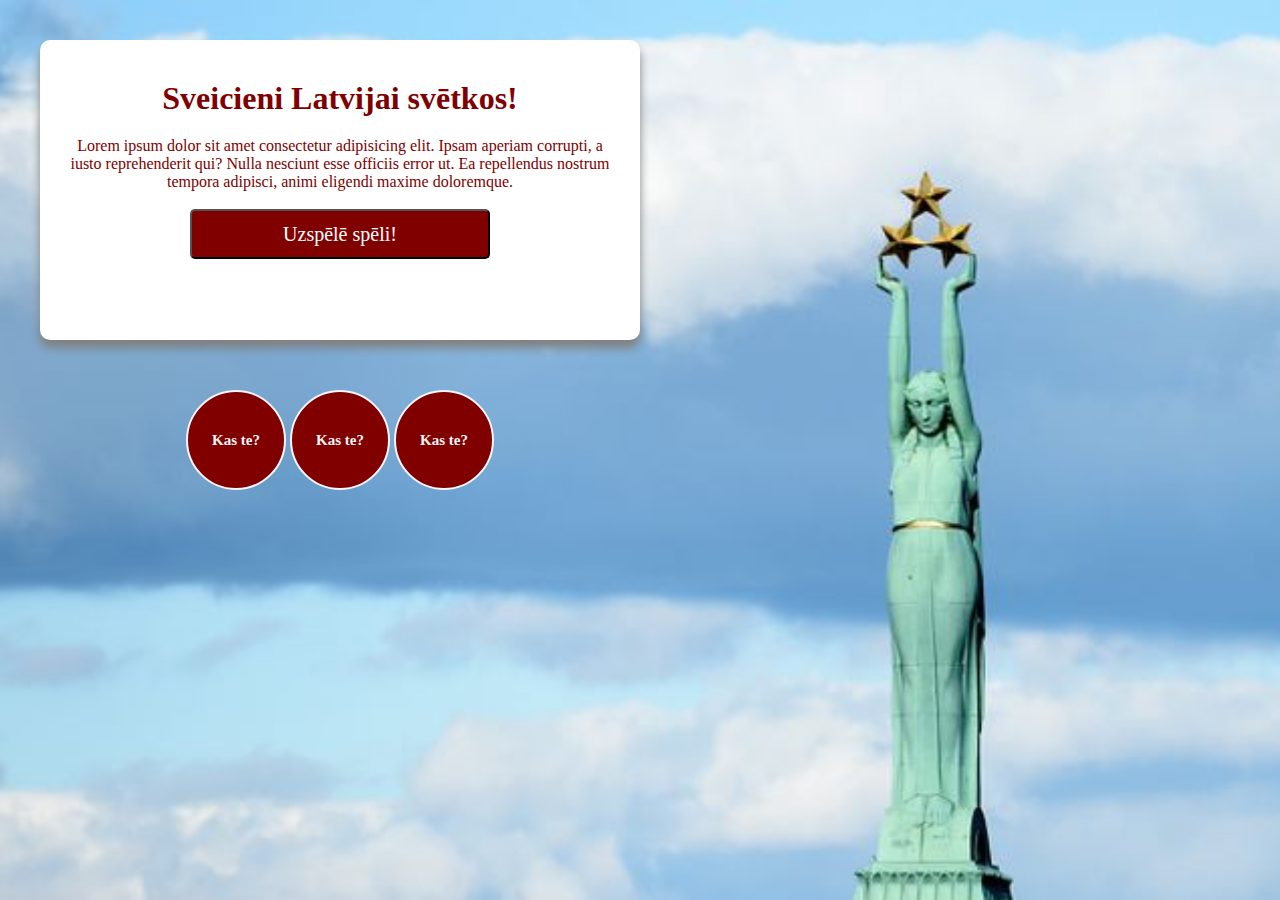
<file: index.html>
<!DOCTYPE html>
<html lang="en">
<head>
    <meta charset="UTF-8">
    <meta http-equiv="X-UA-Compatible" content="IE=edge">
    <meta name="viewport" content="width=device-width, initial-scale=1.0">
    <title>Es mīlu Latviju</title>
    <link rel="stylesheet" href="style.css">
</head>
<body>

<div id="wrapper">

        <div id="box">
            <h1>Sveicieni Latvijai svētkos!</h1>
            <p>Lorem ipsum dolor sit amet consectetur adipisicing elit. Ipsam aperiam corrupti, 
                a iusto reprehenderit qui? Nulla nesciunt 
                esse officiis error ut. Ea repellendus nostrum tempora adipisci, 
                animi eligendi maxime doloremque.</p><br>
            <button id="btn" onclick="location.href='spele.html'" type="button">Uzspēlē spēli!</button>
        </div>
        <div id="btnContainer">

            <button class="round" onclick="myFunction()" id="p" type="button">Kas te?
                <div class="container" id="container" style="display:none;">
                    <p class='pOne'>Nacionālā Ziemassvētku eglīšu asociācija (National Christmas Tree Association) 
                        oficiāli atzinusi, ka 1510. gadā Rīgā tika greznota pati pirmā Ziemassvētku eglīte.</p>
                    <div id="pointer"></div>
                </div>
            </button>

            <button class="round" onclick="myFunctionTwo()" id="p" type="button">Kas te?
                <div class="containerTwo" id="containerTwo" style="display:none;">
                    <p class='pTwo'>Siguldā atrodas vienīgā bobsleja trase visā Austrumeiropā. Trase uzbūvēta 1986. gadā, tās garums ir 1200 + 220 m un tā sastāv no 16 virāžām. Trasē tiek rīkotas bobsleja, kamaniņu un skeletona sacensības. 
                        Sākotnēji trasē nevarēja braukt bobsleja četrinieki, jo vajadzēja plašākas virāžas.</p>
                    <div id="pointer"></div>
                </div>
            </button>

            <button class="round" onclick="myFunctionThree()" id="p" type="button">Kas te?
                <div class="containerThree" id="containerThree" style="display:none;">
                    <p class='pThree'>Aptuveni pusi Latvijas teritorijas klāj meži. 1935. gadā Latviju klāja 1,747 miljoni hektāri meža, bet 2015. gadā mežu platība jau 
                        bija sasniegusi 3,356 miljoni hektārus. Tātad meža platība ir pieaugusi apmēram divas reizes.</p>
                    <div id="pointer"></div>
                </div>
            </button>
        </div>
</div>
        
<script src="app.js"></script>

</body>
</html>
</file>
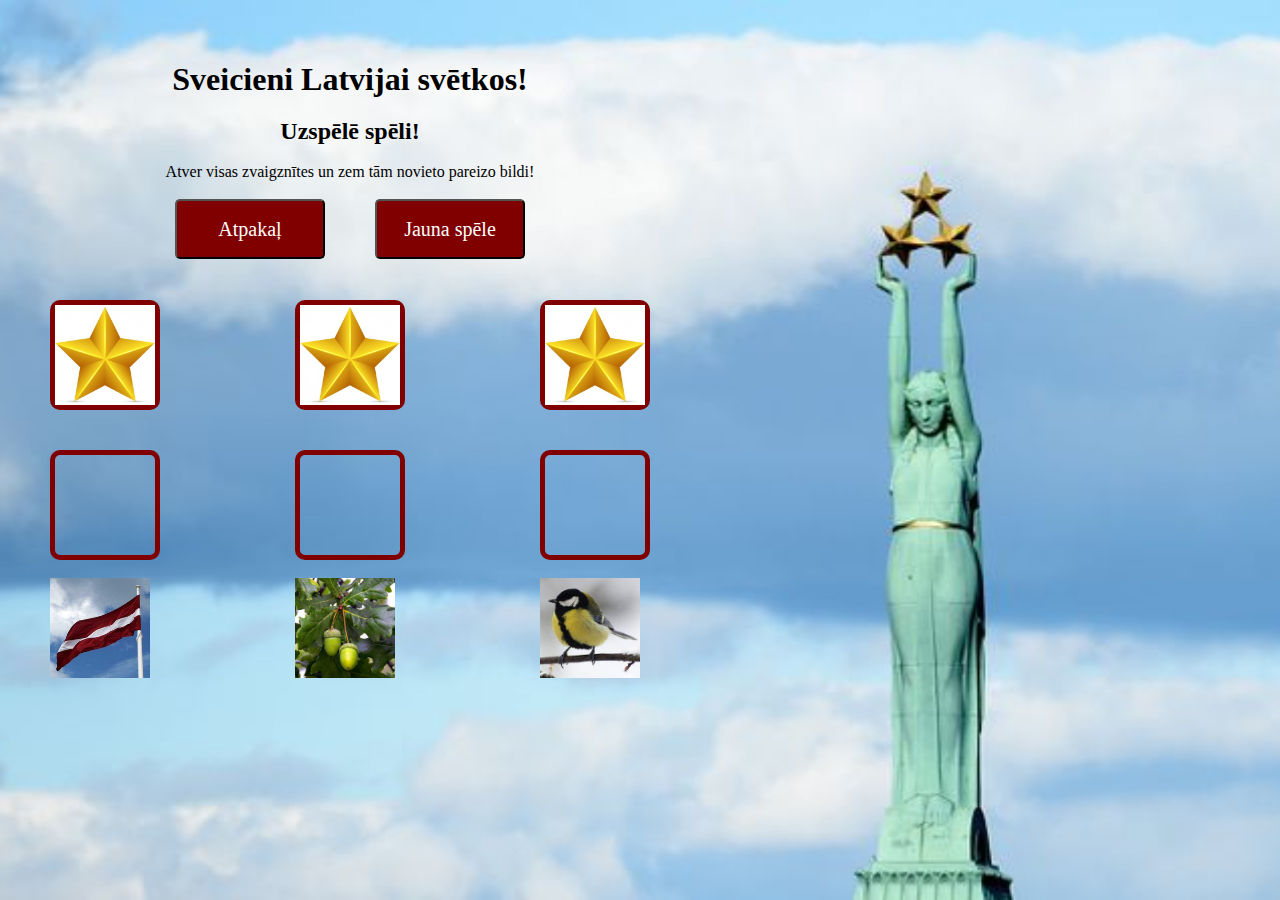
<file: spele.html>
<!DOCTYPE html>
<html lang="en">
<head>
    <meta charset="UTF-8">
    <meta http-equiv="X-UA-Compatible" content="IE=edge">
    <meta name="viewport" content="width=device-width, initial-scale=1.0">
    <title>Es mīlu Latviju</title>
    <link rel="stylesheet" href="style.css">

</head>
<body>

<div class="header">
        <h1>Sveicieni Latvijai svētkos!</h1>
        <h2>Uzspēlē spēli!</h2><br>
        <p>Atver visas zvaigznītes un zem tām novieto pareizo bildi!</p><br>
    <div class="btnBox">
        <button class="btnBack" onclick="location.href='index.html'" type="button">Atpakaļ</button>
        <button class="btnBack" type="button" value="Reset" id="reset" onclick="reset1();">Jauna spēle</button>
    </div>
</div>
    
<div class="allCards">
    <div class='flip-card'>
        <div class="flip-card-inner" id='card'>
            <div class="flip-card-front">
                <img src="images/star.jpg"  width="100px" height="auto">
            </div>
            <div class="flip-card-back">
                <img src="images/card1.jpg"  width="100px" height="100px" id="facesOne">
            </div>
        </div>
    </div>

    <div class='flip-card'>
        <div class="flip-card-inner" id='cardTwo'>
            <div class="flip-card-front">
                <img src="images/star.jpg"  width="100px" height="auto">
            </div>
            <div class="flip-card-back">
                <img src="images/card3.jpg"  width="100px" height="100px" id="facesTwo">
            </div>
        </div>
    </div>

    <div class='flip-card'>
        <div class="flip-card-inner" id='cardThree'>
            <div class="flip-card-front">
                <img src="images/star.jpg"  width="100px" height="auto">
            </div>
            <div class="flip-card-back">
                <img src="images/card2.jpg"  width="100px" height="100px">
            </div>
        </div>
    </div>
</div>   

<div class="wrapperboxes" id="game1">
    <div>
        <div id="div1" ondrop="drop(event)" ondragover="allowDrop(event)"></div><br>
        <img src="images/card1.jpg"  id="drag2"  draggable="true" ondragstart="drag(event)" width="100px" height="100px">
    </div>

    <div>
        <div id="div2" ondrop="drop(event)" ondragover="allowDrop(event)"></div><br>
        <img src="images/card2.jpg"  id="drag1"  draggable="true" ondragstart="drag(event)" width="100px" height="100px">
    </div>

    <div>
        <div id="div3" ondrop="drop(event)" ondragover="allowDrop(event)"></div><br>
        <img src="images/card3.jpg"  id="drag3"  draggable="true" ondragstart="drag(event)" width="100px" height="100px">
    </div>
</div>


<script src="app.js"></script>

</body>
</html>
</file>
<file: style.css>
* {
    margin: 0;
    padding: 0;
    font-family: Cambria, Cochin, Georgia, Times, 'Times New Roman', serif;
}

/* // background img */

html {
    min-height: 100%;
    background-image: url(milda.jpg);
    background-size: cover;
    background-repeat: no-repeat;
    background-position: center center;
 }

 #wrapper {
    display: flex;
    flex-wrap: wrap;
    max-width: 600px;
    padding: 20px;
    margin: 20px;
}

#box {
    width: 600px;
    height: 300px;
    background-color: white;
    padding: 20px;
    box-sizing: border-box;
    text-align: center;
    border-radius: 10px;
    box-shadow: 0 8px 10px 0px gray ;
    color: maroon;
}

h1 {
    padding-bottom: 20px;
    padding-top: 20px;
}

/* // all button style */

#btn {
    width: 300px;
    height: 50px;
    padding: 10px;
    background-color: maroon;
    border-radius: 5px;
    color: white;
    font-size: 20px;
}

.btnBack {
    width: 150px;
    height: 60px;
    padding: 10px;
    background-color: maroon;
    border-radius: 5px;
    color: white;
    font-size: 20px;
}

#btnContainer {
    width: 600px;
    height: 100px;
    padding-top: 50px;
    text-align: center;
}

.round {
  height: 100px;
  width: 100px;
  border-radius: 50%;
  background-color: maroon;
  border: 2px solid #f5f5f5;
  color:#f5f5f5;
  font-weight: bolder;
  font-size: 15px;
  
}
.round:hover {
    background: #ff5334;
}

#btn:hover {
    background: #ff5334;
}

#btnBack:hover {
    background: #ff5334;
}

/* //first  text box // */

.pOne {
    background-color:white;
    color: maroon;
    padding: 30px;
    box-sizing: border-box;
    border-radius: 10px;
    width:550px; 
    height:150px   
}

.container {
    display: none;
    position: absolute;
    top: 100px;
}

#p {
    position: relative;
}

#pointer {
    border:solid 20px 
    transparent;border-bottom-color:#fff;
    position:absolute;
    margin:-185px 00px 00px 25px;
}

/* //second text box // */

.pTwo {
    background-color:white;
    color: maroon;
    padding: 30px;
    box-sizing: border-box;
    border-radius: 10px;
    width:550px; 
    height:150px 
}

.containerTwo {
    display: none;
    position: absolute;
    top: 100px;
    
}

#p {
    position: relative;
}

#pointer {
    border:solid 20px 
    transparent;border-bottom-color:#fff;
    position:absolute;
    margin:-185px 00px 00px 25px;
}

/* //third text box // */


.pThree {
    background-color:white;
    color: maroon;
    padding: 30px;
    box-sizing: border-box;
    border-radius: 10px;
    width:550px; 
    height:150px 
}

.containerThree {
    display: none;
    position: absolute;
    top: 100px;
    
}

#p {
    position: relative;
}

#pointer {
    border:solid 20px 
    transparent;border-bottom-color:#fff;
    position:absolute;
    margin:-185px 00px 00px 25px;
}

/* // game cards// */

.flip-card {
    background-color: white;
    width: 100px;
    height: 100px;
    border: 5px solid maroon;
    border-radius: 10px;
}

.flip-card-front, .flip-card-back  {
    position: absolute;
}

.flip-card-back {
    transform: rotateY(180deg);
    
    backface-visibility: hidden;
}

.flip-card-inner {
    transform-style: preserve-3d;
}

/* //card container// */

.allCards {
    width: 600px;
    height: 100px;
    display: flex;
    justify-content: space-between;
    margin: 50px;
}

/* //card frames// */

.wrapperboxes {
    width: 600px;
    height: 100px;
    display: flex;
    justify-content: space-between;
    margin: 50px;
}

#div1 {
    width: 100px;
    height: 100px;
    padding: 0px;
    border: 5px solid maroon;
    border-radius: 10px;
  }

#div2 {
    width: 100px;
    height: 100px;
    padding: 0px;
    border: 5px solid maroon;
    border-radius: 10px;
}

#div3 {
    width: 100px;
    height: 100px;
    padding: 0px;
    border: 5px solid maroon;
    border-radius: 10px;
}

.header {
    width: 600px;
    height: 200px;
    display: flex;
    flex-direction: column;
    justify-content: center;
    align-items: center;
    box-sizing: border-box;
    margin: 50px;
}

.btnBox {
    width: 350px;
    display: flex;
    justify-content: space-between;
    
}
</file>
